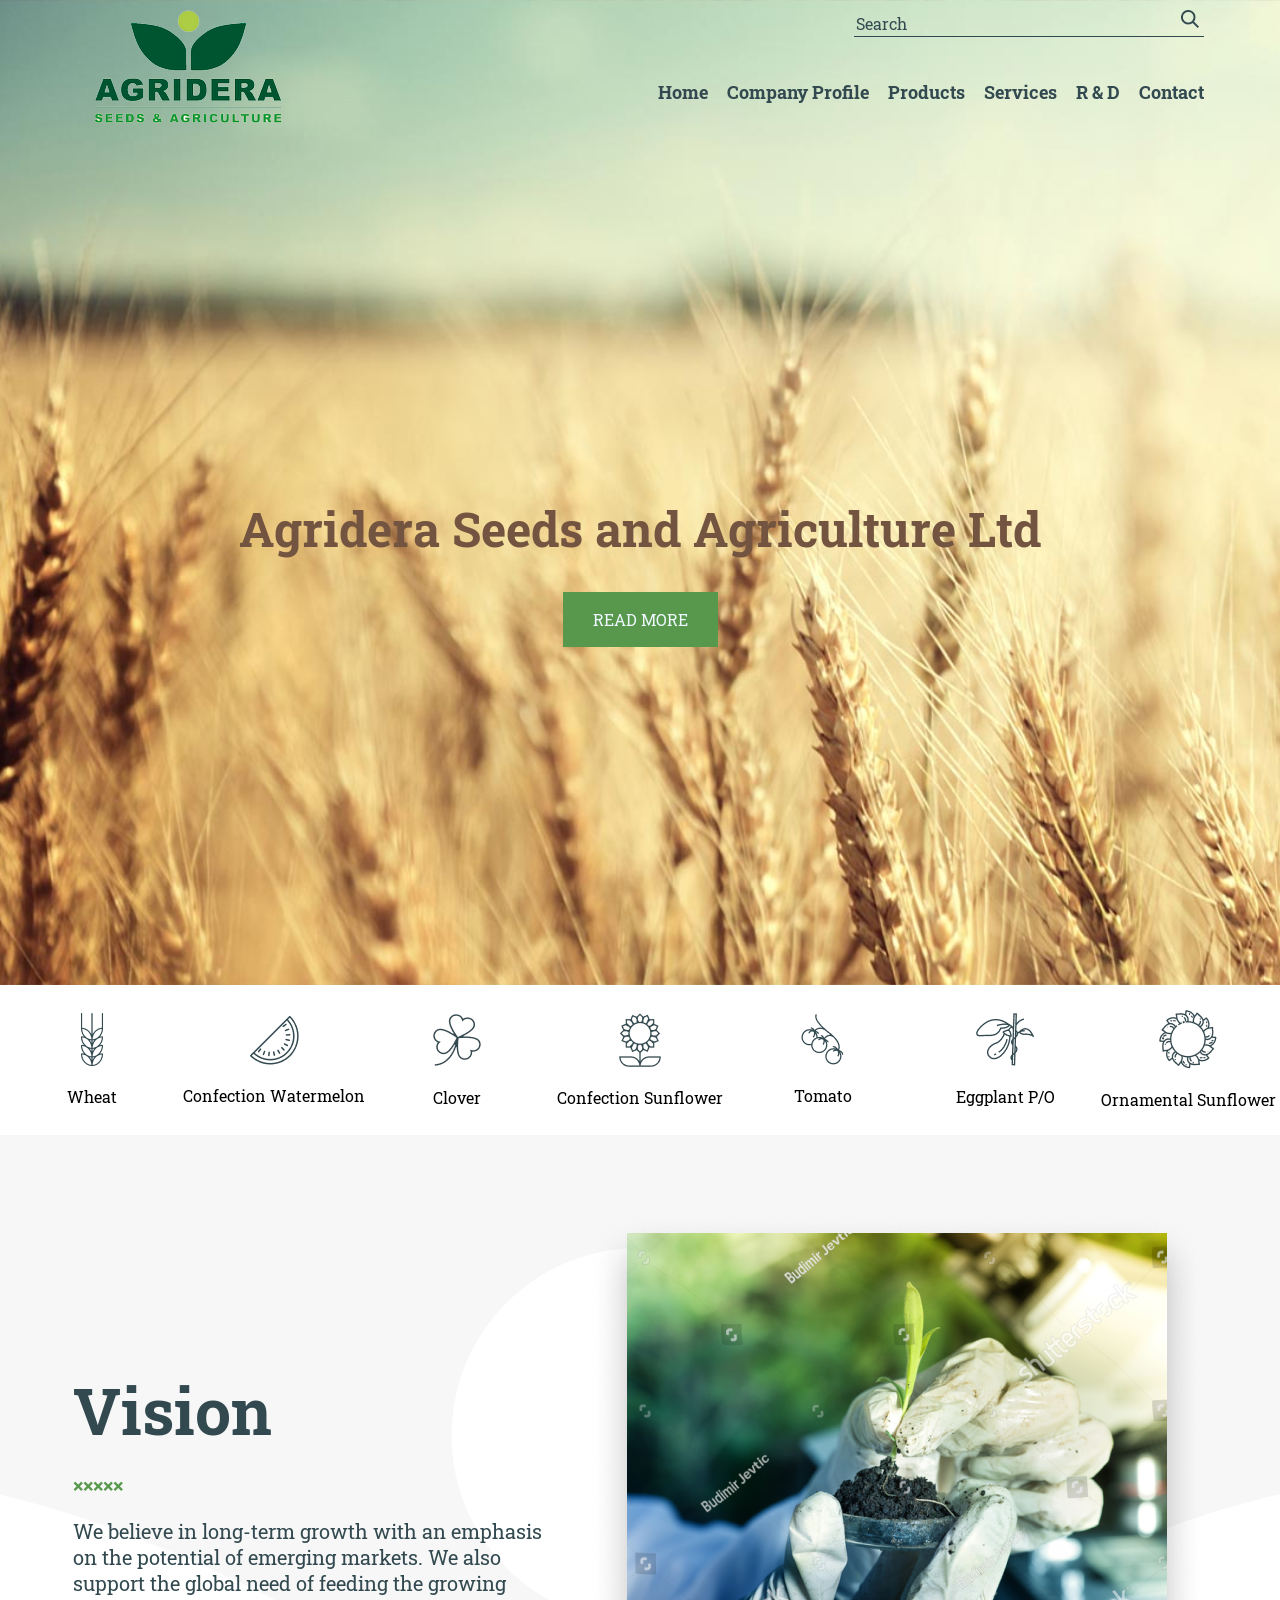
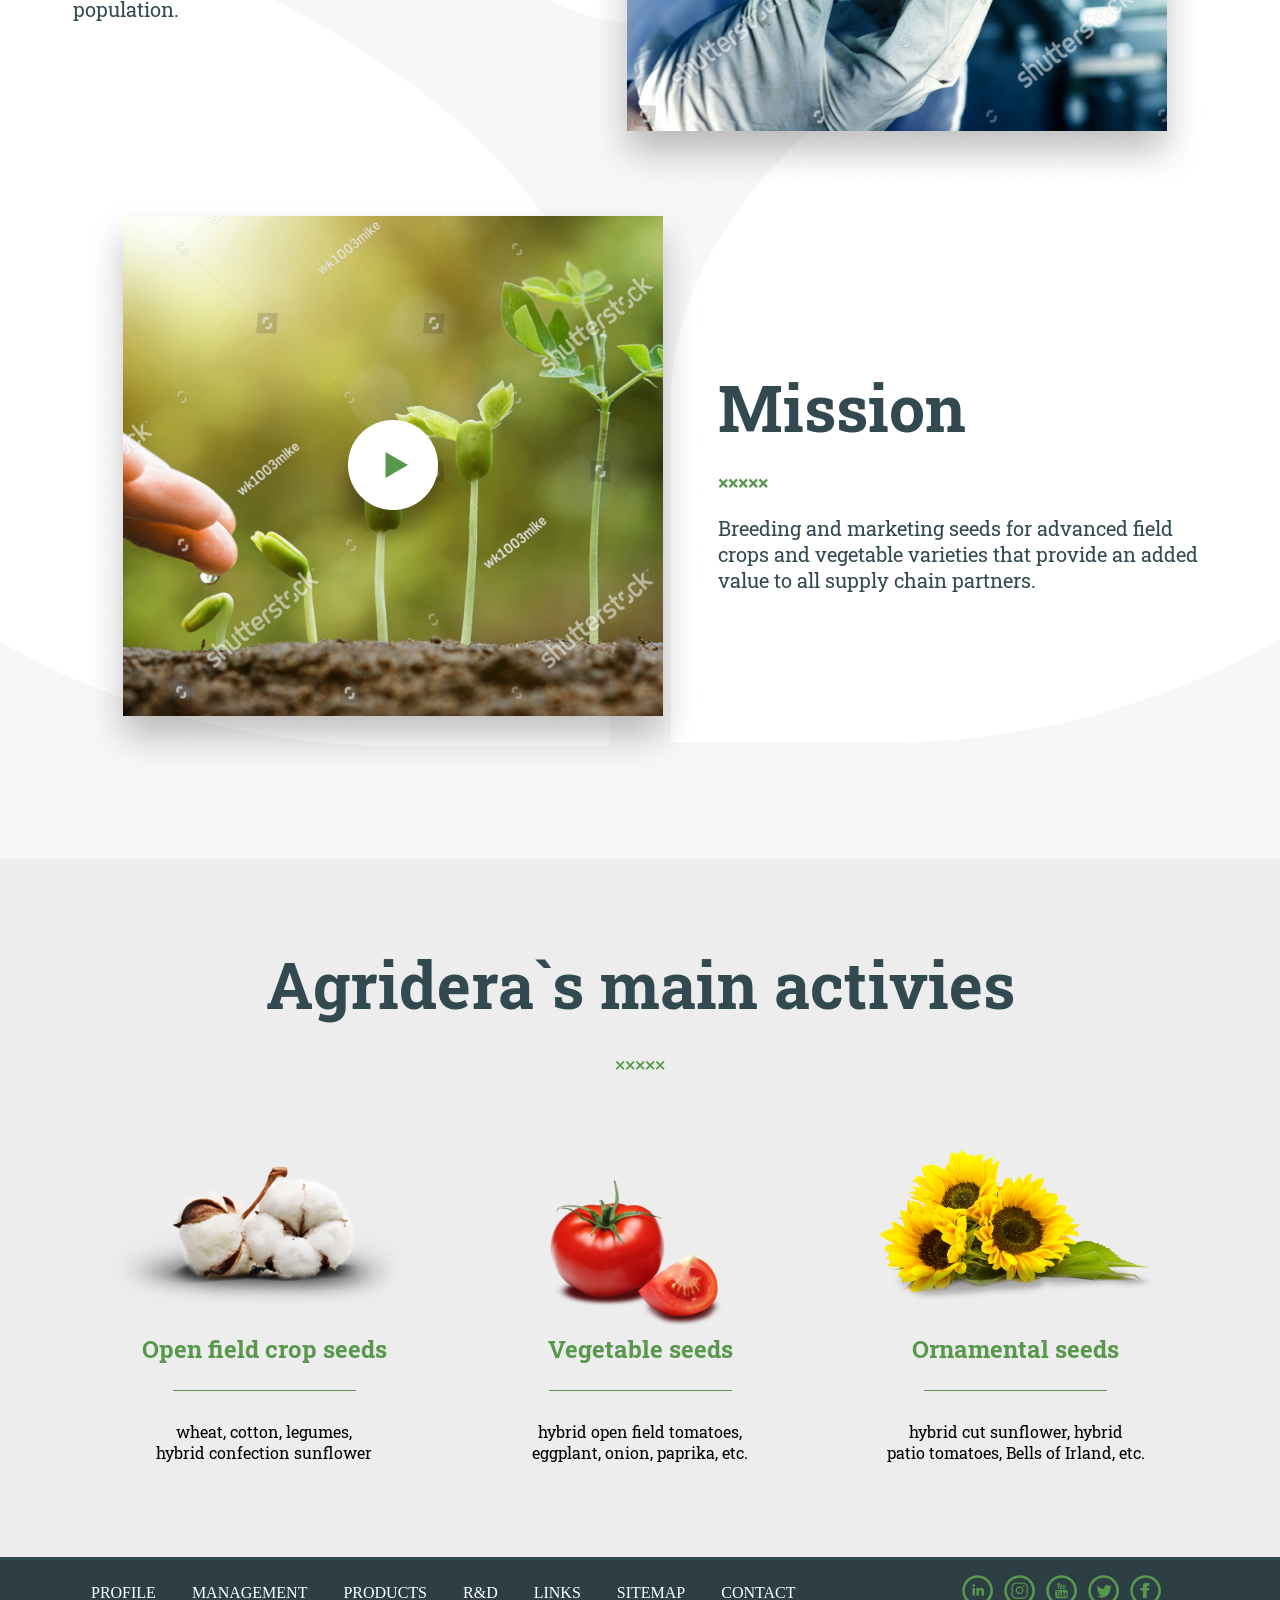
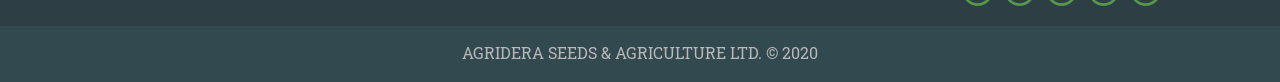
<file: index.html>
﻿<!DOCTYPE html>
<html lang="en">
<head>
    <meta charset="UTF-8">
    <meta name="viewport" content="width=device-width, initial-scale=1.0">
    <link rel="stylesheet" href="https://fonts.googleapis.com/css?family=Roboto+Slab&display=swap">
    <title>Головна сторінка</title>
    <link rel="stylesheet" href="CSS/style.css">
    <link rel="stylesheet" href="CSS/responsive.css">
</head>
<body>
    <div class="background">
    <div class="header">
        <div class="wrapper">
            <div class="row">
                <div class="w-2">
                    <div id="logo">
                        <a href=""><img src="IMAGES/logo.png" alt="Logo"></a>
                    </div>
                </div>
                <div class="w-2 align-right">
                    <div id="search">
                        <div id="search-in" class="flex">
                            <input type="search" placeholder="Search">
                            <button>Submit</button>
                        </div>
                    </div>

                    <div id="menu">
                        <ul>
                            <li><a href="">Home</a></li>
                            <li><a href="">Company Profile</a></li>
                            <li><a href="index2.html">Products</a></li>
                            <li><a href="">Services</a></li>
                            <li><a href="">R & D</a></li>
                            <li><a href="index4.html">Contact</a></li>
                        </ul>
                    </div>
                </div>
            </div>
            <div id="burger-btn">
                <span></span>
            </div>
        </div>
    </div>
    <div class="content">
        <div id="slider">
            <h1>Agridera Seeds and Agriculture Ltd</h1>
            <a href="#">READ MORE</a>
        </div>
    </div>
    </div>
    <div id="sections">
        <div class="row">
            <div class="w-7">
                <a href=""><img src="IMAGES/1.png"></a>
                <div class="text">Wheat</div>
            </div>
            <div class="w-7">
                <a href=""><img src="IMAGES/2.png"></a>
                <div class="text">Confection Watermelon</div>
            </div>
            <div class="w-7">
                <a href=""><img src="IMAGES/3.png"></a>
                <div class="text">Clover</div>
            </div>
            <div class="w-7">
                <a href="index2.html"><img src="IMAGES/4.png"></a>
                <div class="text">Confection Sunflower</div>
            </div>
            <div class="w-7">
                <a href=""><img src="IMAGES/5.png"></a>
                <div class="text">Tomato</div>
            </div>
            <div class="w-7">
                <a href=""><img src="IMAGES/6.png"></a>
                <div class="text">Eggplant P/O</div>
            </div>
            <div class="w-7">
                <a href=""><img src="IMAGES/7.png"></a>
                <div class="text">Ornamental Sunflower</div>
            </div>
        </div>
    </div>
    <div id="osnova">
        <div id="vision" class="vision-frame">
            <div class="content-enclosure">
                <h2 class="message1">Vision</h2>
                <p class="message2">×××××</p>
                <p class="message3">We believe in long-term growth with an emphasis<br>on the potential of emerging markets. We also<br>support the global need of feeding the growing<br>population.</p>
            </div>
            <div class="photo-enclosure">
                <img src="IMAGES/vision.png" alt="vision">
            </div>
        </div>
        <div id="mission" class="mission-frame">
            <div class="photo-enclosure2">
                <img src="IMAGES/mission.png" alt="mission">
                <img src="IMAGES/btn_play.png" class="centered-image" alt="second image">
            </div>
            <div class="content-enclosure2">
                <h2 class="message1">Mission</h2>
                <p class="message2">×××××</p>
                <p class="message3">Breeding and marketing seeds for advanced field<br>crops and vegetable varieties that provide an added<br>value to all supply chain partners.</p>
            </div>
        </div>
    </div>

    <div id="lower-content">
        <div class="wrapper">
            <p class="heading">Agridera`s main activies</p>
            <p class="exes">×××××</p>
            <div class="grains">
                <div class="w-3">
                    <img class="imgmargin" src="IMAGES/crop_seeds.png">
                    <p class="subheading">Open field crop seeds</p>
                    <img class="line" src="IMAGES/Line.png">
                    <p>wheat, cotton, legumes,<br>hybrid confection sunflower</p>
                </div>
                <div class="w-3">
                    <img src="IMAGES/vegetable_seeds.png">
                    <p class="subheading">Vegetable seeds</p>
                    <img class="line" src="IMAGES/Line.png">
                    <p>hybrid open field tomatoes,<br>eggplant, onion, paprika, etc.</p>
                </div>
                <div class="w-3">
                    <img src="IMAGES/ornamental_seeds.png">
                    <p class="subheading">Ornamental seeds</p>
                    <img class="line" src="IMAGES/Line.png">
                    <p>hybrid cut sunflower, hybrid<br>patio tomatoes, Bells of Irland, etc.</p>
                </div>
            </div>
        </div>
    </div>

    <div class="footer">
        <div class="footer_section">
            <div id="Сonnexions">
                <ul>
                    <li><a href="">PROFILE</a></li>
                    <li><a href="">MANAGEMENT</a></li>
                    <li><a href="">PRODUCTS</a></li>
                    <li><a href="">R&D</a></li>
                    <li><a href="">LINKS</a></li>
                    <li><a href="">SITEMAP</a></li>
                    <li><a href="">CONTACT</a></li>
                </ul>
            </div>

            <div class="social_media">
                <a href=""><img src="IMAGES/Ico_in.png" alt="IN"></a>
                <a href=""><img src="IMAGES/Ico_inst.png" alt="INSTAGRAM"></a>
                <a href=""><img src="IMAGES/Ico_tube.png" alt="YOUTUBE"></a>
                <a href=""><img src="IMAGES/Ico_tw.png" alt="TWITTER"></a>
                <a href=""><img src="IMAGES/Ico_fb.png" alt="FACEBOOK"></a>
            </div>
        </div>
        <p class="copyright">AGRIDERA SEEDS & AGRICULTURE LTD. © 2020</p>
    </div>
    <script src="Java_script/Script1.js"></script>
</body>
</html>
</file>
<file: CSS/style.css>
﻿body {
    margin: 0;
    font-family: 'Roboto Slab', serif;
}

.wrapper {
    max-width: 1127px;
    width: 100%;
    margin: 0 auto;
    padding: 0 20px 0 20px;
}

.row::after {
    clear: both;
    content: "";
    display: block;
}

.submit-button {
    transition: background-color 0.3s ease; 
}

    .submit-button.clicked {
        background-color: #ffa500; 
    }

.contact-details {
    background-color: #f9f9f9;
    padding: 20px;
    border-radius: 5px;
    box-shadow: 0 10px 20px rgba(0, 0, 0, 0.1);
    margin-bottom: 20px;
    transition: background-color 0.3s ease, transform 0.2s ease;
    max-width: 400px;
    transform: translateY(-10px);
    box-shadow: 0 3px 6px rgba(0,0,0,0.1), -2px 2px 4px rgba(0,0,0,0.05) inset;
    transform: rotate(-2deg);
    animation: fallDown 1s ease forwards;
}
@keyframes fallDown {
    0% {
        transform: translateY(-100px) rotate(-2deg); 
        opacity: 0; 
    }

    100% {
        transform: translateY(0) rotate(-2deg); 
        opacity: 1; 
    }
}

    .contact-details::after {
        content: "";
        position: absolute;
        bottom: -10px; 
        right: 10px; 
        width: calc(100% - 20px); 
        height: 20px; 
        background: rgba(0, 0, 0, 0.1); 
        border-radius: 50%; 
        filter: blur(10px); 
        z-index: -1; 
    }



    .contact-details p {
        position: relative; 
        font-size: 16px; 
        color: #333; 
    }

    .contact-details strong {
        font-weight: bold; 
        margin-right: 10px; 
    }

.contact-details:hover {
    background-color: rgba(135, 206, 250, 0.5);
    transform: translateY(-5px);
    animation: none;
}

    .contact-details p::after {
        content: '';
        position: absolute;
        top: 100%;
        left: 0;
        width: 100%;
        height: 2px; 
        background: linear-gradient(to right, rgba(0,0,0,0.2), rgba(0,0,0,0.5), rgba(0,0,0,0.2)); 
    }

    .contact-details p:hover {
        color: #ff6347; 
        transition: color 0.3s ease; 
        text-shadow: 0 0 5px rgba(255,99,71,0.5); 
    }



.inform-sunflower {
    margin-top: 35px;
}
.get_cart {
    display: flex;
    flex-direction: column;
    max-width: 1127px;
    width: 100%;
}


.cart-item + .cart-item {
    margin-top: 20px;
}
.cart-item {
    transition: background-color 0.5s ease; 
}

    .cart-item:hover {
        animation: gradientAnimation 2s infinite alternate; 
    }

@keyframes gradientAnimation {
    0% {
        background-color: rgba(255, 255, 0, 0.7);
    }

    50% {
        background-color: rgba(255, 165, 0, 0.5);
    }

    100% {
        background-color: rgba(255, 255, 0, 0.7);
    }
}


.w-1,
.w-2,
.w-3,
.w-4,
.w-5,
.w-7 {
    float: left;
}

.w-1 {
    width: 100%;
}

.w-2 {
    width: 50%;
    float: left;
}

.w-3 {
    width: 33.33%;
}

.w-4 {
    width: 25%;
}

.w-5 {
    width: 20%;
}

.w-7 {
    width: 14.28%;
}

    .w-7 img {
        max-width: 100%;
        height: auto;
        vertical-align: middle;
    }

.background {
    background: url(../IMAGES/bg.jpg);
    background-size: cover;
}

 .align-right {
    text-align: right;
}

.flex {
    display: flex;
    align-items: flex-end;
}

detail_sunflower2, 

a {
    text-decoration: none;
}

#logo {
    margin: 10px 0 0 0;
}

#search {
    border-bottom: 1px solid #324950;
    display: inline-block;
    max-width: 350px;
    width: 100%;
    margin: 10px 0 43px 0;
}

    #search input {
        font-size: 16px;
        color: #324950;
        background-color: transparent;
        border: none;
        max-width: 327px;
        height: 25px;
        width: 100%;
    }

        #search input::placeholder {
            color: #324950;
        }

    #search button {
        background: url(../IMAGES/search.png) no-repeat center;
        font-size: 0;
        height: 18px;
        width: 18px;
        border: none;
        cursor: pointer;
        margin-bottom: 8px;
    }

.header-contactus {
    padding-bottom: 23px;
}


#menu {
}

    #menu.active {
    }

    #menu ul {
        padding: 0;
        margin: 0;
        list-style: none;
    }

        #menu ul li {
            display: inline;
            margin-left: 15px;
        }

            #menu ul li a {
                color: #324950;
                font-size: 18px;
                font-weight: bold;
                text-decoration: none;
                transition: color 0.3s ease, font-size 0.3s ease, transform 0.3s ease;
            }

                #menu ul li a:hover {
                    color: #57984C;
                }

                #menu ul li a:active {
                    font-size: 20px;
                    transform: scale(1.2);
                }

#burger-btn {
    display: none;
}


.content-enclosure2 {
    text-align: left;
}

.photo-enclosure {
    margin-left: 15px;
    position: relative;
}


.mission, mission-frame {
    display: flex;
    justify-content: center;
    align-items: center;
}

#slider {
    text-align: center;
    padding: 338px 0;
}

#slider h1 {
    color: #735440;
    font-size: 48px;
    font-weight: bold;
}

    #slider a {
        display: block;
        background-color: #57984C;
        color: aliceblue;
        font-size: 16px;
        text-align: center;
        width: 155px;
        height: 55px;
        margin: 0 auto;
        text-decoration: none;
        line-height: 55px;
    }

.content h1 {
    font-family: 'Roboto Slab', serif;
}


.flex input {
    font-family: 'Roboto Slab', serif;
}

#sections {
    max-width: 1600px;
    width: 100%;
    margin: 25px auto;
    text-align: center;
}

    #sections .row {
        display: flex;
        justify-content: center;
        align-items: baseline;
    }

@keyframes shake {
    0% {
        transform: translate(0, 0);
    }

    25% {
        transform: translate(-5px, 0);
    }

    50% {
        transform: translate(5px, 0);
    }

    75% {
        transform: translate(-5px, 0);
    }

    100% {
        transform: translate(0, 0);
    }
}


#sections .row .w-7:hover {
    animation: shake 0.5s;
}

#sections .row .w-7 .text {
    color: black;
    transition: color 0.3s ease;
}

#sections .row .w-7:hover .text {
    color: green;
}

.text {
    margin-top: 20px;
}


.vision-frame {
    display: flex;
    justify-content: center;
    align-items: center;
}

.content-enclosure {
    text-align: left;
    margin-right: 30px;
}

.vision-frame, mission-frame {
    display: flex;
    justify-content: center;
    align-items: center;
}



.mission-frame {
    display: flex;
    justify-content: center;
    align-items: center;
}

.content-enclosure2 {
    text-align: left;
}

.photo-enclosure2 {
    position: relative;
    margin-right: 15px;
}

.centered-image {
    position: absolute;
    top: 50%;
    left: 50%;
    transform: translate(-50%, -50%);
}

.message1 {
    font-family: 'Roboto Slab', serif;
    color: #324950;
    font-size: 64px;
    margin: 0;
}

.message2 {
    font-family: 'Roboto Slab', serif;
    color: #57984C;
    font-weight: bold;
}

.message3 {
    font-family: 'Roboto Slab', serif;
    color: #324950;
    font-size: 20px;
}



#osnova {
    background: url(../IMAGES/Union.png) no-repeat center;
    background-color: #F7F7F7;
    font-size: 20px;
    padding: 78px 0;
}

#lower-content {
    background-color: #EDEDED;
    text-align: center;
    padding: 78px 0;
}


.heading {
    font-size: 64px;
    font-weight: bold;
    color: #324950;
    line-height: 147.7%;
    margin: 0;
}

.exes {
    color: #57984C;
    font-size: 20px;
}

.grains {
    display: flex;
    justify-content: center;
    align-items: baseline;
}

.subheading {
    font-size: 24px;
    font-weight: bold;
    color: #57984C;
    margin: 0;
}

.line {
    margin: 25px 0 10px 0;
}

.footer_section {
    display: flex;
    flex-direction: row;
    background-color: #2D3F45;
    padding: 15px 5px;
    align-items: center;
    justify-content: space-around;
}

.social_media {
    display: flex;
    justify-content: center;
    width: 25%;
    gap: 10px;
}

#Сonnexions {
    font-family: 'Roboto', serif;
}

    #Сonnexions a {
        color: #ffffff;
        transition: color 0.3s ease;
    }

        #Сonnexions a:hover {
            color: #ff0000;
            transform: scale(1.2);
        }


#Сonnexions ul {
    padding: 0;
    margin: 0;
    list-style: none;
}

    #Сonnexions ul li {
        display: inline;
        margin-left: 2em;
    }

        #Сonnexions ul li a {
            color: #ffffff;
            font-size: 16px;
            text-decoration: none;
            transition: color 0.4s;
        }


img {
    max-width: 100%;
    height: auto;
}

@media screen and (max-width: 1175px) {

    .footer_section {
        flex-direction: column;
    }

    #Сonnexions ul {
        display: flex;
        flex-wrap: wrap;
        justify-content: center;
        padding: 0;
    }

        #Сonnexions ul li {
            flex: 0 0 50%;
            text-align: center;
            margin-left: 0;
            margin-bottom: 10px;
        }

            #Сonnexions ul li a {
                color: #ffffff;
                font-size: 16px;
                text-decoration: none;
            }

        .social_media a {
            margin-right: 0px;
        }

        .w-2 {
            width: 100%;
        }

        .align-right {
            text-align: center;
        }

        #search {
            max-width: 100%;
        }

            #search input {
                max-width: 100%;
            }
    }

.header-sunflowerall {
    padding-bottom: 20px;
}



    #slider-img-contactus {
        text-align: center;
        background-size: 100% auto;
    }

.background-sunflowerall {
    background: linear-gradient(to bottom, rgba(251, 247, 214, 1) 0%, rgba(255, 215, 0, 0.3) 45%, rgba(255, 215, 0, 0.5) 50%, rgba(255, 215, 0, 0.3) 55%, rgba(251, 247, 214, 1) 100%);
}


#slider-sunflowerall {
    text-align: center;
    background-size: 100% auto;
}

.detail_sunflower {
    padding: 45px 0px;
}

.message1_sunflowerall {
    font-family: 'Roboto Slab', serif;
    font-weight: bold;
    font-size: 40px;
    line-height: 142.7%;
    color: #324950;
    margin: 0;
}

.message3_sunflowerall {
    font-family: 'Roboto Slab', serif;
    font-weight: normal;
    font-size: 17px;
    line-height: 162.7%;
    color: #324950;
}
.detail_sunflower2, background-sunflowerall-white {
    display: flex;
    flex-direction: row;
    margin-top: 30px;
}

.wrapper-sunflower {
    display: flex;
    flex-wrap: wrap;
    max-width: 1127px;
    width: 100%;
    margin: 0 auto;
}

.Sunflower {
    display: flex;
    flex-wrap: wrap;
    margin-bottom: 15px;
}

    .Sunflower:nth-child(4) {
        position: relative;
        left: -20px;
    }

.Sunflower img {
    max-width: 88%;
    height: auto;
    border-top-left-radius: 10px;
    border-top-right-radius: 10px;
    border-bottom-left-radius: 0;
    border-bottom-right-radius: 0;
}

    .Sunflower p {
        margin-top: 10px;
    }

.detail_sunflower2, .background-sunflowerall-white {
    display: flex;
    flex-direction: row;
    margin-top: 30px;
}

.vertical-bord {
    border-left: 5px solid #EB5757;
    border-radius: 3px;
    width: 0px;
}

.background-sunflowerall-white {
    margin-left: -20px;
    background-color: white;
    padding: 15px 30px;
}

.detail_sunflower2 p {
    margin: 0;
    margin-left: 20px;
    margin-top: 10px;
    margin-bottom: 10px;
}

.detail-background-sunflowerall-white {
    margin-right: 20px;
    width: 33%;
}

    .detail-background-sunflowerall-white h4 {
        font-family: 'Roboto Slab', serif;
        color: #324950;
        line-height: 162.7%;
        font-size: 20px;
        margin-bottom: 0;
    }

    .detail-background-sunflowerall-white:last-child {
        margin-right: 0;
    }

.Sunflower {
    display: flex;
    flex-direction: column;
    align-items: center;
    margin-top: 20px;
}

    .Sunflower p {
        text-align: center;
        color: #57984C;
        background-color: #fff;
        margin: -4px 0 20px -41px;
        width: 82%;
    }
    .Sunflower:nth-child(4) p {
        text-align: center;
        color: #57984C;
        background-color: #fff;
        margin: -4px 0 20px 0;
        width: 82%;
        
    }

    .Sunflower:nth-child(4) img {
        max-width: 100%;
        height: auto;
        border-top-left-radius: 10px;
        border-top-right-radius: 10px;
        border-bottom-left-radius: 0;
        border-bottom-right-radius: 0;
    }

    .Sunflower:nth-child(7) p {
        margin-top: -20px;
    }



    .Sunflower:hover p {
     color: #ff1493;
        
    }

    td {
        padding: 16px;
    }

    a {
        text-decoration: none;
    }


    .back-tomatoall a {
        font-size: 14px;
        color: #57984C;
        text-decoration: none;
    }

    .back-tomatoall p {
        margin: 0;
        padding: 20px 0;
    }

    .title-tomatoone, .characteristics-text, .ul-tomatoone, .text-tomatoone {
        color: #324950;
    }

    .ul-tomatoone {
        padding: 0;
        margin: 0;
        padding-left: 20px;
    }

        .ul-tomatoone li {
            margin-bottom: 15px;
            color: #57984C;
        }

            .ul-tomatoone li span {
                color: #324950;
            }

    .pdf-download-button {
        display: inline-flex;
        align-items: center;
        padding: 6px 32px;
        margin-top: 30px;
        border-radius: 40px;
        border: 3px solid #57984C;
        color: #57984C;
        text-decoration: none;
        font-weight: bold;
        font-size: 17px;
    }

    .bg-tomato {
        position: relative;
        background: url(../images/Tomato_bg.png) no-repeat center;
        background-color: #F7F7F7;
        padding-bottom: 220px;
        z-index: 0;
    }

    .header-shadow {
        padding-bottom: 20px;
        position: relative;
        box-shadow: rgba(0, 0, 0, 0.35) 0px 5px 15px;
        z-index: 1;
    }

    .content-tomatoone {
        display: flex;
        flex-direction: row;
    }

        .content-tomatoone h1 {
            font-size: 54px;
            color: #57984C;
            margin: 0;
            margin-bottom: 44px;
            line-height: 148%;
        }

    .text-right-tomato {
        display: flex;
        align-items: center;
        margin-top: 44px;
    }

        .text-right-tomato span {
            font-size: 30px;
            font-weight: bold;
            color: #CF2333;
            margin-left: 35px;
        }

    .title-tomato {
        color: #57984C;
        width: 26%;
        margin-top: 44px;
    }

.background-tomatoone {
    position: relative;
    background: url(../IMAGES/sunflower_bg.png) no-repeat center;
    background-color: #F7F7F7;
    padding-bottom: 80px;
    z-index: 0;
    background: linear-gradient(to bottom, rgba(251, 247, 214, 0.8) 0%, rgba(255, 215, 0, 0.3) 50%, rgba(251, 247, 214, 0.8) 100%);
}
    .rear-tomatoall a {
        font-size: 14px;
        color: #57984C;
        text-decoration: none;
    }


    .rear-tomatoall p {
        margin: 0;
        padding: 20px 0;
    }

    .header_shade {
        padding-bottom: 20px;
        position: relative;
        box-shadow: rgba(0, 0, 0, 0.35) 0px 5px 15px;
        z-index: 1;
    }

    .crosses {
        color: #57984C;
        font-size: 20px;
    }

    .substance-tomatoone {
        display: flex;
        flex-direction: row;
    }

        .substance-tomatoone h1 {
            font-size: 54px;
            color: #57984C;
            margin: 0;
            margin-bottom: 44px;
            line-height: 148%;
        }

            .substance-tomatoone h1 span {
                color: #324950;
                font-size: 54px;
                margin: 0;
                margin-bottom: 44px;
                line-height: 148%;
            }


    .text-align-right-tomatoone {
        display: flex;
        align-items: center;
        margin-top: 44px;
    }

        .text-align-right-tomatoone span {
            font-size: 30px;
            font-weight: bold;
            color: #CF2333;
            margin-left: 35px;
        }

    .subitle-tomatoone {
        color: #57984C;
        width: 26%;
        margin-top: 44px;
    }

        .subitle-tomatoone hr {
            border-top: 1px solid #57984C;
            width: 100%;
        }

.features-text {
    color: #324950;
    padding: 0;
    margin: 0;
    width: 150%; 
    display: block; 
    box-sizing: border-box;
}

    .ul-tomatoone {
        color: #324950;
        padding: 0;
        margin: 0;
        padding-left: 20px;
    }

        .ul-tomatoone li {
            margin-bottom: 15px;
            color: #57984C
        }

            .ul-tomatoone li span {
                color: #324950
            }

    .text-tomato {
        color: #324950;
    }

.pdf-download-button {
    display: inline-flex;
    align-items: center;
    padding: 0px 18px;
    margin-top: 30px;
    border-radius: 25px;
    border: 3px solid #57984C;
    color: #57984C;
    text-decoration: none;
    font-weight: bold;
    font-size: 18px;
    margin-left: 175px;
}

.w-4 {
   color:black;
}



.subitle-tomatoone2 {
    color: #57984C;
    width: 26%;
    margin-top: 44px;
}

    .subitle-tomatoone2 li {
        padding: 0;
        margin: 0;
    }
    .subitle-tomatoone2 .features-text li {
        color: black; 
        list-style-type: none; 
    }

    .subitle-tomatoone.features {
        float: right;
        width: 50%;
    }

.pdf-format-icon::before {
    content: url('../IMAGES/cart.png');
    margin-right: 20px;
}

    .img-tomatoone {
        width: 100%;
    }

    .btn-pdf-red {
        text-align: end;
    }

    .background_grey {
        background-color: #F7F7F7;
    }


    .text-contact-subtitle {
        font-family: 'Roboto Slab', serif;
        font-weight: bold;
        font-size: 40px;
        color: #324950;
    }

    .flex-element {
        display: flex;
        flex-direction: column;
    }

    .flex-contactus-menu {
        display: flex;
        flex-direction: row;
        justify-content: space-between;
    }

    .contact-block {
        width: 35%;
    }

    .flex-contactus-menu .contact-block:first-child {
        width: 30%;
    }

    .flex-contactus-menu .contact-block:last-child {
        width: 55%;
    }

    form {
        margin-top: 35px;
        color: #324950;
    }

    input[type=text],
    input[type=email],
    select,
    textarea {
        font-family: 'Roboto Slab', serif;
        color: #324950;
        margin-top: 10px;
        margin-bottom: 20px;
        border-radius: 8px;
        border-style: none;
        border: #dadada 1px solid;
        padding: 10px;
    }

    textarea {
        resize: none;
    }

    .flex-button {
        margin-top: 15px;
        display: flex;
        flex-direction: row;
        justify-content: space-between;
    }

        .flex-button input[type=text] {
            margin: 0;
            width: 33%;
        }

        .flex-button img {
            background-color: grey;
        }

    input[type=submit] {
        font-family: 'Roboto Slab', serif;
        color: white;
        border-radius: 25px;
        background-color: #57984C;
        border-style: none;
        padding: 0 20px;
        width: 33%;
        cursor: pointer;
    }

    .infofooter {
        text-align: center;
        margin-top: 15px;
        margin-bottom: 30px;
        display: flex;
        flex-direction: column;
        align-items: center;
        justify-content: center;
        color: #57984C;
        margin-top: 22px;
    }

        .infofooter hr {
            width: 43%;
            font-weight: bold;
        }

    .infofooter {
        text-align: center;
        margin-top: 22px;
    }

        .infofooter p {
            margin: 0;
        }

        .infofooter a {
            color: #57984C;
        }

    .footer {
        background-color: #324950;
        color: #B9B9B9;
        padding: 3px 0;
        text-align: center;
        bottom: 0;
        width: 100%;
    }

        .footer p {
        }

.imgmargin {
    margin-bottom: -30px;
}

.cart-item {
    display: flex;
    align-items: center;
    padding: 10px;
    border: 2px solid #324950;
    width: 75%;
    text-align: center;
    position: relative;
    border-collapse: collapse;
    box-shadow: 20px 5px rgba(0, 0, 0, 0.1);
    border-radius: 10px;
    transition: transform 0.3s ease;
}

    .cart-item:hover {
        transform: scale(1.1); 
    }

cart-item img {
    max-width: 85%;
    height: auto;
}

.cart-item button {
    text-align: center;
    font-size: 40px;
    color: #EB5757;
    cursor: pointer;
}

.btn-no-style {
    border: none;
    background: none;
    padding: 0;
    margin: 0;
}
</file>
<file: CSS/responsive.css>
﻿@media (max-width: 1200px) {
    .wrapper {
        max-width: 50%;
    }

    .message1_sunflowerall {
        font-family: 'Roboto Slab', serif;
        font-weight: bold;
        font-size: 25px;
        line-height: 142.7%;
        color: #324950;
        margin: 0;
    }

    

    #slider-sunflowerall {
        text-align: center;
        background-size: 100% auto;
        margin-top: 20px;
    }

    #slider-img-contactus {
        text-align: center;
        background-size: 100% auto;
        margin-top: 20px;
    }
        .vision-frame{
        padding: 0 26px;
    }
    .mission-frame {
        padding: 0 26px;
    }

    #logo {
        margin: 20px 0 0 0;
    }

    div .wrapper {
        max-width: 85%;
    }

    #Сonnexions {
        display: flex;
        justify-content: center;
        align-items: center;
        height: 100%;
    }

        #Сonnexions ul {
            list-style: none;
            padding: 0;
            margin: 0;
            display: flex;
            flex-wrap: nowrap;
            flex-direction: column;
        }

        #Сonnexions ul li {
            flex: 0 0 50%;
            text-align: center;
            margin-left: 0;
            margin-bottom: 10px;
        }

    p.copyright {
        font-size: 13px; 
    }

    .footer_section {
        text-align: center;
    }

    .social_media {
        justify-content: space-evenly;
        width: 25%;
        margin-top: 10px;
    }

    #slider h1 {
        margin-top: -210px;
        font-size: 30px;
    }

    #slider {
        text-align: center;
        padding-top: 338px; /* Отступ сверху */
        padding-right: 30px; /* Отступ справа */
        padding-left: 30px;
    }

        #slider a {
            display: block;
            background-color: #57984C;
            color: aliceblue;
            font-size: 16px;
            text-align: center;
            width: 155px;
            height: 55px;
            margin: 65px auto 0 auto;
            text-decoration: none;
            line-height: 55px;
        }
        
        .w-2 {
        width: 100%;
    }

    .align-right {
        text-align: center;
    }

    #logo {
        text-align: center;
        margin-bottom: 20px;
    }

    .crosses {
        color: #57984C;
        font-size: 16px;
        margin: 30px 0 40px 0;
        font-weight: bold;
    }

    .background-tomatoone {
        padding: 0 25px;
    }

    #search {
        margin: 0;
        max-width: 360px;
        width: 100%;
    }

        #search input {
            max-width: 100%;
        }

    #menu {
        display: none;
        background-color: rgba(255, 255, 255, 0.1);
        position: absolute;
        top: calc(60px + 10px);
        right: 0;
        background-color: #fff;
        border: 1px solid #ddd;
        box-shadow: 0 0 10px rgba(0, 0, 0, 0.1);
        border-radius: 5px;
        padding: 5px;
        z-index: 1000;
        font-size: 5px;
        animation: slideIn 0.3s ease forwards;
        transition: transform 0.3s ease;
    }
        #menu.open {
            transform: translateX(0);
        }
    @keyframes slideIn {
        from {
            opacity: 0;
            transform: translateY(-10px); 
        }

        to {
            opacity: 1; 
            transform: translateY(0); 
        }
    }

    #menu ul {
        list-style: none;
        padding: 0;
        display: flex;
        flex-direction: column;
    }

        #menu ul li {
            display: inline;
            padding: 8px 0px; 
            font-size: 5px;
            text-align: center;
            margin-left: 0px;
            animation: fadeIn 0.3s ease forwards; 
        }

    @keyframes fadeIn {
        from {
            opacity: 0; 
            transform: translateY(-5px); 
        }

        to {
            opacity: 1; 
            transform: translateY(0); 
        }
    }

    #menu ul li:nth-child(1) {
        animation-delay: 0.1s; 
    }

    #menu ul li:nth-child(2) {
        animation-delay: 0.2s; 
    }

    #menu ul li:nth-child(3) {
        animation-delay: 0.3s;
       
    }

    #menu ul li:nth-child(4) {
        animation-delay: 0.4s;
        
    }
    #menu ul li:nth-child(5) {
        animation-delay: 0.5s;
       
    }

    #menu ul li:nth-child(6) {
        animation-delay: 0.6s;
       
    }

    #burger-btn.active + #menu {
        display: block;
        right: 0; 
    }

    #burger-btn:hover {
        background-color: #ff0000; 
    }

    #burger-btn.active:hover {
        background-color: #ff0000; 
    }
    .open {
        display: flex !important;
    }

    #burger-btn {
        display: flex;
        position: absolute;
        top: 45px;
        right: 25px;
        align-items: center;
        justify-content: flex-end;
        width: 30px;
        height: 18px;
        cursor: pointer;
        transition: all 0.3s ease;
    }

        #burger-btn span {
            transform: scale(1);
            background-color: black;
            width: 80%;
            height: 2px;
        }

        #burger-btn::before,
        #burger-btn::after {
            content: '';
            background-color: black;
            position: absolute;
            width: 100%;
            height: 2px;
            transition: all 0.3s ease 0s;
        }

        #burger-btn::before {
            top: 0;
        }

        #burger-btn::after {
            bottom: 0;
        }

        #burger-btn.active span {

            transform: scale(0);
        }

        #burger-btn.active::before {
            top: 50%;
            transform: rotate(-45deg) translate(0,-50%);
        }

        #burger-btn.active::after {
            bottom: 50%;
            transform: rotate(45deg) translate(0,50%);
        }


    .background-sunflowerall-white {
        margin: 30px 0;
        align-items: center;
        flex-direction: column;
    }
    .detail-background-sunflowerall-white {
        width: 100%;
    }

    
    
    }



@media only screen and (max-width: 800px) {
    .social_media {
        justify-content: space-evenly;
        width: 55%;
        margin-top: 10px;
    }

    .background_grey .wrapper {
        max-width: 70%;
    }

    .flex-contactus-menu {
        flex-direction: column;
    }

        .flex-contactus-menu .contact-block:first-child {
            width: 100%;
        }

        .flex-contactus-menu .contact-block:last-child {
            width: 100%;
            margin-bottom: 20px;
        }

    .wrapper, .row, .w-1, .w-2, .w-3, .w-4, .w-5 {
        width: 100%;
    }

    #lower-content {
        background-color: #EDEDED;
        text-align: center;
        padding: 78px 0 60px;
    }

    .message1 {
        font-size: 32px;
    }
    
    photo-enclosure
    .text {
        font-size: 0.9em;
        margin-top: 10px;
    }

    .heading {
        font-size: 2.5em;
    }

    .align-right {
        text-align: center;
    }

    .message2 {
        font-family: 'Roboto Slab', serif;
        color: #57984C;
        font-weight: bold;
        font-size: 16px;
    }

    .message3 {
        font-size: 16px;
    }

    #logo {
        text-align: center;
    }

    .subheading {
        font-size: 1.2em;
        text-overflow: ellipsis;
    }

    #sections {
        padding: 0;
        margin: 0;
    }

        #sections .row {
            display: flex;
            flex-direction: column;
            align-items: center;
        }

            #sections .row .w-7 {
                margin-top: 20px;
                margin-bottom: 50px;
                width: 100%;
            }

                #sections .row .w-7:first-child {
                    margin-top: 30px;
                    width: 100%;
                }

                #sections .row .w-7:last-child {
                    margin-bottom: 30px;
                    width: 100%;
                }
}

@media (max-width: 320px) {
    .Sunflower:nth-child(4) p {
        text-align: center;
        color: #57984C;
        background-color: #fff;
        margin: -4px 0 20px 0;
        width: 88%;
        height: 25%;
    }

    .Sunflower:nth-child(8) p {
        text-align: center;
        color: #57984C;
        background-color: #fff;
        margin: -4px 0 20px 0;
        width: 88%;
        height: 30%;
    }
    .Sunflower:nth-child(9) p {
        text-align: center;
        color: #57984C;
        background-color: #fff;
        margin: -4px 0 20px 0;
        width: 88%;
        height: 26%;
    }

    .wrapper-sunflower {
        display: flex;
        flex-wrap: wrap;
        max-width: 1127px;
        width: 100%;
        margin: 10px 0 0 17px;
    }
    .Sunflower img {
        max-width: 88%;
        height: auto;
        border-top-left-radius: 10px;
        border-top-right-radius: 10px;
        border-bottom-left-radius: 0;
        border-bottom-right-radius: 0;
    }

    .social_media {
        justify-content: space-evenly;
        width: 100%;
        margin-top: 10px;
    }

    .message1 {
        font-size: 32px;
    }



    .detail_sunflower2 p {
        margin: 0;
        margin-left: 20px;
        margin-top: 10px;
        margin-bottom: 10px;
    }

    .text-align-right-tomatoone img {
        width: 25%;
        height: auto;
    }
}




    @media only screen and (max-width: 480px) {
        .social_media {
            justify-content: space-evenly;
            width: 90%;
            margin-top: 10px;
        }

        .grains {
            flex-direction: column;
            align-items: center;
        }

        .imgmargin {
            margin: 0;
        }
    }

    @media screen and (max-width: 1000px) {

        #slider-sunflowerall {
            text-align: center;
            background-size: 80% auto;
            margin-top: 20px;
        }


        .social_media {
            justify-content: space-evenly;
            width: 40%;
            margin-top: 10px;
        }

        .wrapper, .row, .w-1, .w-2, .w-3, .w-4, .w-5 {
            width: 100%;
        }

        .content-enclosure {
            text-align: center;
        }

        .content-enclosure2 {
            text-align: center;
        }

        .vision-frame {
            flex-direction: column;
        }

        .mission-frame {
            display: flex;
            flex-direction: column;
        }

        .photo-enclosure2 {
            order: 2;
        }

        .photo-enclosure, .photo-enclosure2 {
            margin: 0;
        }

        .message1 {
            font-size: 40px;
        }

        .background-tomatoone {
            padding-bottom: 100px;
        }

        .substance-tomatoone {
            flex-direction: column;
        }

        .text-align-right-tomatoone {
            margin-top: 20px;
            margin-bottom: 20px;
            display: flex;
            align-items: center;
        }


        .subitle-tomatoone, .img-tomatoone, .btn-pdf-red {
            text-align: center;
        }

        .subitle-tomatoone {
            width: 100%;
            margin-top: 50px;
        }

        .ul-tomatoone {
            color: #324950;
            padding: 0;
            margin: 0;
        }

        .header-contactus {
            padding-bottom: 0px;
        }

        .header-sunflowerall {
            padding-bottom: 0px;
        }

        .flex-button {
            flex-direction: column;
            align-items: center;
        }

            .flex-button img {
                width: 35%;
                margin-top: -20px;
            }

            .flex-button input[type=text] {
                margin: 8px 0;
                width: 90%;
            }

        .flex-button, input[type=submit] {
            width: 100%;
            padding: 16px 0px;
        }
    }

    @media screen and (max-width: 600px) {
        .social_media {
            justify-content: space-evenly;
            width: 80%;
            margin-top: 10px;
        }

        .wrapper, .row, .w-1, .w-2, .w-3, .w-4, .w-5 {
            width: 100%;
        }

        .substance-tomatoone h1 {
            font-size: 22px;
        }

            .substance-tomatoone h1 span {
                font-size: 22px;
            }

        .text-align-right-tomatoone span {
            font-size: 16px;
        }
    }

    @media screen and (max-width: 700px) {
        .social_media {
            justify-content: space-evenly;
            width: 70%;
            margin-top: 10px;
        }
    }

@media screen and (max-width: 1000px) {
    .Sunflower p {
        text-align: center;
        color: #57984C;
        background-color: #fff;
        margin: -4px 0 20px 0;
        width: 88%
    }
}
</file>
